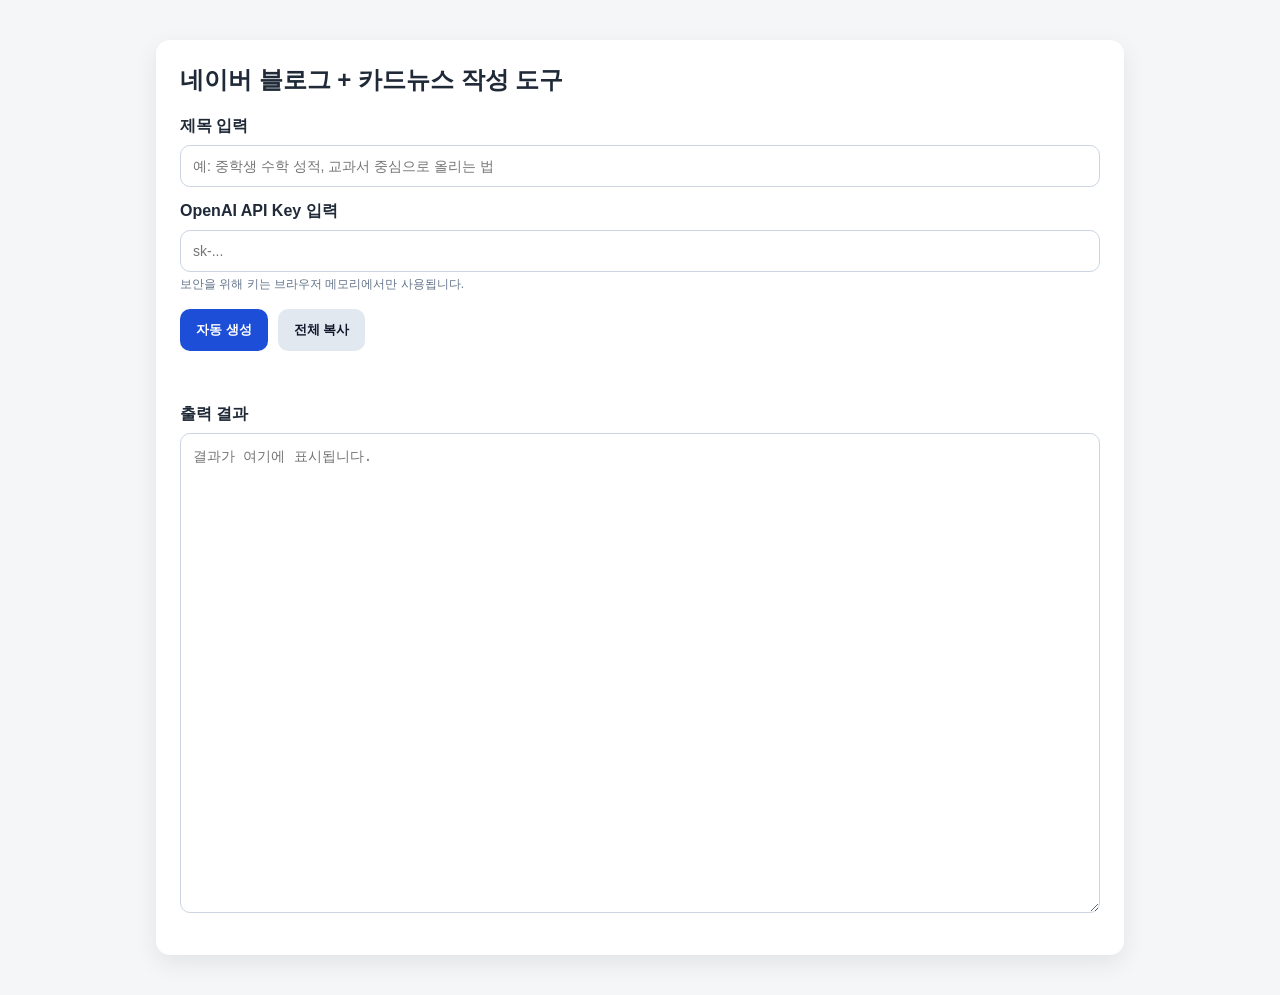
<file: index.html>
<!doctype html>
<html lang="ko">
<head>
  <meta charset="UTF-8" />
  <meta name="viewport" content="width=device-width, initial-scale=1.0" />
  <title>더몬스터학원 블로그/카드뉴스 작성 도구</title>
  <style>
    body { font-family: -apple-system, BlinkMacSystemFont, 'Segoe UI', sans-serif; margin: 0; background:#f4f6f8; color:#1f2937; }
    .wrap { max-width: 920px; margin: 40px auto; background:#fff; border-radius:14px; box-shadow:0 8px 24px rgba(0,0,0,.08); padding:24px; }
    h1 { margin:0 0 20px; font-size:24px; }
    .field { margin-bottom:14px; }
    label { display:block; font-weight:600; margin-bottom:8px; }
    input, textarea { width:100%; border:1px solid #cbd5e1; border-radius:10px; padding:12px; box-sizing:border-box; font-size:14px; }
    textarea { min-height: 480px; resize: vertical; line-height:1.6; }
    .row { display:flex; gap:10px; margin:16px 0; }
    button { border:none; border-radius:10px; padding:12px 16px; font-weight:700; cursor:pointer; }
    .primary { background:#1d4ed8; color:white; }
    .secondary { background:#e2e8f0; color:#0f172a; }
    .status { min-height:24px; font-size:13px; color:#334155; }
    .hint { font-size:12px; color:#64748b; margin-top:4px; }
  </style>
</head>
<body>
  <main class="wrap">
    <h1>네이버 블로그 + 카드뉴스 작성 도구</h1>

    <div class="field">
      <label for="titleInput">제목 입력</label>
      <input id="titleInput" type="text" placeholder="예: 중학생 수학 성적, 교과서 중심으로 올리는 법" />
    </div>

    <div class="field">
      <label for="apiKeyInput">OpenAI API Key 입력</label>
      <input id="apiKeyInput" type="password" placeholder="sk-..." autocomplete="off" />
      <p class="hint">보안을 위해 키는 브라우저 메모리에서만 사용됩니다.</p>
    </div>

    <div class="row">
      <button id="generateBtn" class="primary">자동 생성</button>
      <button id="copyBtn" class="secondary">전체 복사</button>
    </div>

    <p id="status" class="status"></p>

    <div class="field">
      <label for="output">출력 결과</label>
      <textarea id="output" placeholder="결과가 여기에 표시됩니다."></textarea>
    </div>
  </main>

  <script>
    const model = 'gpt-4.1-mini';

    const generateBtn = document.getElementById('generateBtn');
    const copyBtn = document.getElementById('copyBtn');
    const titleInput = document.getElementById('titleInput');
    const apiKeyInput = document.getElementById('apiKeyInput');
    const output = document.getElementById('output');
    const status = document.getElementById('status');

    const systemPrompt = `너는 학원 원장급 한국어 콘텐츠 작가다.
반드시 한국어로만 작성하고, 실제 학원 원장이 학부모에게 설명하듯 자연스럽게 작성하라.
절대 금지 단어: AI, 자동, 생성, GPT.
과장 광고 금지, 부모 공감 중심, 상담 유도는 자연스럽게.
총 글자 수(출력 전체): 1300~1700자.

출력 형식은 아래와 정확히 동일하게 유지:
------------------------------------------

[제목 3개]

1.
2.
3.

------------------------------------------

[후킹멘트]

- 짧고 강한 한 문장

------------------------------------------

[인용구]

"공감되는 한 줄 문장"

------------------------------------------

[카드뉴스 & 본문]

[이미지 1]
이미지 설명:
카드뉴스 문구:
본문:

[이미지 2]
이미지 설명:
카드뉴스 문구:
본문:

[이미지 3]
이미지 설명:
카드뉴스 문구:
본문:

[이미지 4]
이미지 설명:
카드뉴스 문구:
본문:

(필요시 이미지 5까지 생성)

------------------------------------------

[마무리]

- 자연스럽게 상담으로 연결
- 반드시 "더몬스터학원" 포함
- 상담 유도 문장 포함

------------------------------------------

[해시태그]

- 정확히 5개`;

    generateBtn.addEventListener('click', async () => {
      const title = titleInput.value.trim();
      const apiKey = apiKeyInput.value.trim();

      if (!title) {
        status.textContent = '제목을 입력해 주세요.';
        return;
      }
      if (!apiKey) {
        status.textContent = 'OpenAI API Key를 입력해 주세요.';
        return;
      }

      status.textContent = '작성 중입니다. 잠시만 기다려 주세요...';
      output.value = '';
      generateBtn.disabled = true;

      try {
        const userPrompt = `아래 제목으로 작성해줘.\n\ntitle: ${title}\n\n타깃은 초등/중등 학부모, 메시지는 공부법/교과서 중심 학습, 톤은 학원 원장 스타일로 유지.`;

        const res = await fetch('https://api.openai.com/v1/responses', {
          method: 'POST',
          headers: {
            'Content-Type': 'application/json',
            'Authorization': `Bearer ${apiKey}`
          },
          body: JSON.stringify({
            model,
            input: [
              { role: 'system', content: systemPrompt },
              { role: 'user', content: userPrompt }
            ],
            temperature: 0.8
          })
        });

        if (!res.ok) {
          const err = await res.text();
          throw new Error(`요청 실패 (${res.status}): ${err}`);
        }

        const data = await res.json();
        const text = data.output_text || '';
        output.value = text.trim();
        status.textContent = '완료되었습니다. 결과를 확인하고 복사해 사용하세요.';
      } catch (error) {
        status.textContent = `오류: ${error.message}`;
      } finally {
        generateBtn.disabled = false;
      }
    });

    copyBtn.addEventListener('click', async () => {
      if (!output.value.trim()) {
        status.textContent = '복사할 결과가 없습니다.';
        return;
      }
      try {
        await navigator.clipboard.writeText(output.value);
        status.textContent = '전체 결과를 복사했습니다.';
      } catch {
        output.select();
        document.execCommand('copy');
        status.textContent = '전체 결과를 복사했습니다.';
      }
    });
  </script>
</body>
</html>
</file>
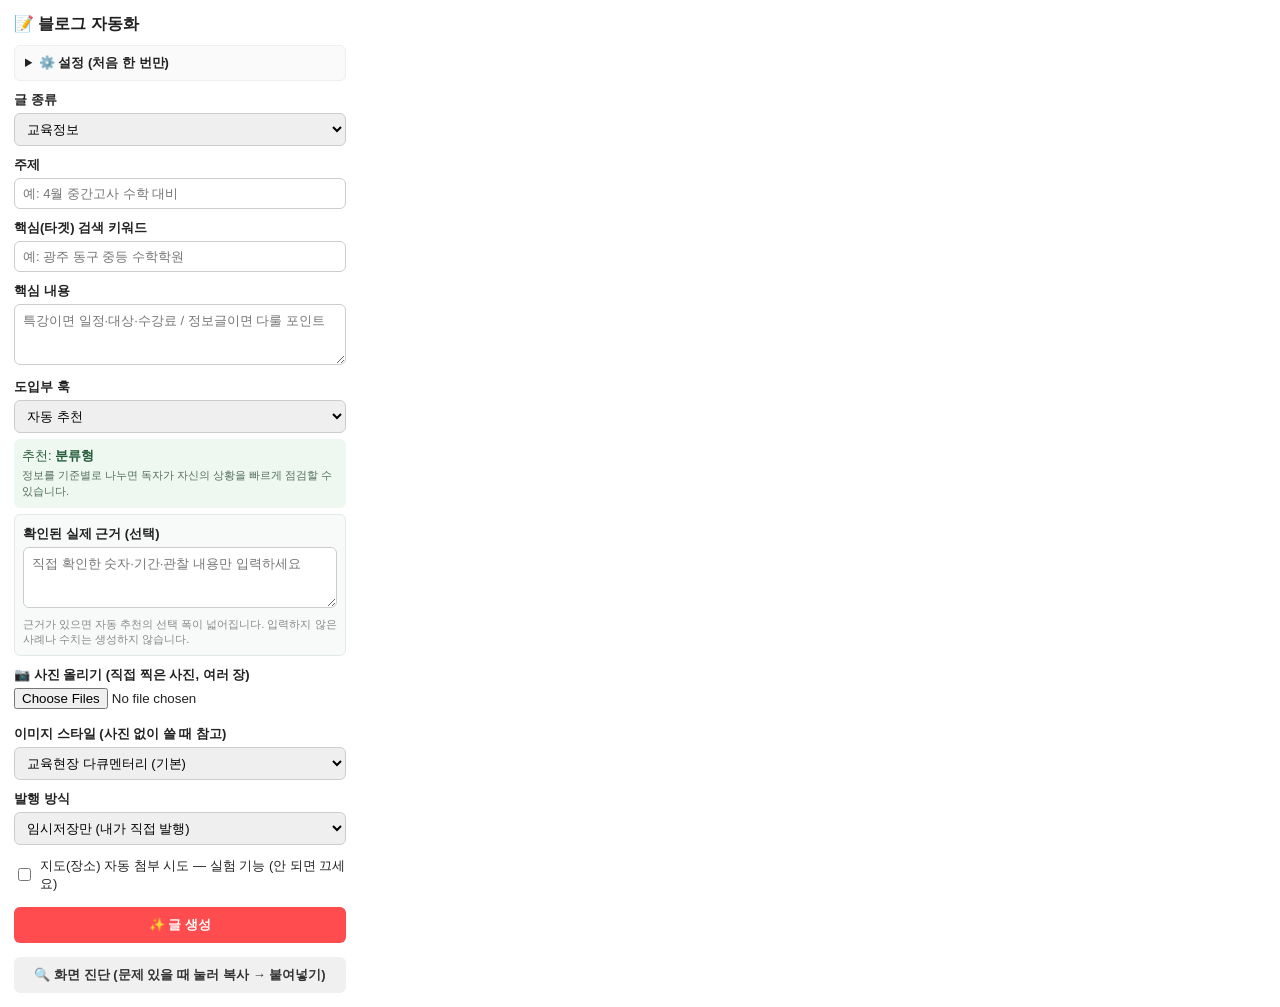
<file: extension/popup.html>
<!DOCTYPE html>
<html lang="ko">
<head>
  <meta charset="UTF-8" />
  <meta name="viewport" content="width=device-width, initial-scale=1.0" />
  <title>더몬스터학원 블로그 자동화</title>
  <link rel="stylesheet" href="popup.css" />
</head>
<body>
  <h1>📝 블로그 자동화</h1>

  <!-- ===== 설정 (접기) ===== -->
  <details id="settings">
    <summary>⚙️ 설정 (처음 한 번만)</summary>
    <label>Claude(앤트로픽) API 키</label>
    <input type="password" id="apiKey" placeholder="sk-ant-..." />
    <label>OpenAI API 키 (선택 — AI 이미지 생성용)</label>
    <input type="password" id="openaiKey" placeholder="sk-... (비우면 카드 이미지 자동 생성)" />

    <div class="sect">🏫 우리 학원 정보 (글·하단 배너·지도에 자동 반영)</div>
    <label>학원명</label>
    <input type="text" id="p_name" placeholder="예: 더몬스터학원" />
    <label>한 줄 소개</label>
    <input type="text" id="p_tagline" placeholder="예: 광주 동구 계림동 · 초등3~고3 수학·교과 전문" />
    <label>전화</label>
    <input type="text" id="p_phone" placeholder="예: 062-653-1599" />
    <label>문자</label>
    <input type="text" id="p_sms" placeholder="예: 010-7627-1003" />
    <label>카카오톡 채널 주소</label>
    <input type="text" id="p_kakao" placeholder="예: http://pf.kakao.com/_WNxezn" />
    <label>네이버 톡톡 주소 (선택)</label>
    <input type="text" id="p_talktalk" placeholder="예: https://talk.naver.com/ct/..." />
    <label>주소</label>
    <input type="text" id="p_address" placeholder="예: 광주광역시 동구 경양로234 118동상가 716호" />
    <label>운영 시간</label>
    <input type="text" id="p_hours" placeholder="예: 평일 오후 2시~밤 10시 / 토요일 오전 9시~오후 8시 30분" />
    <label>지역 키워드 (검색용, 쉼표로)</label>
    <input type="text" id="p_region" placeholder="예: 계림동, 광주 동구, 광주" />
    <label>고정 해시태그 (쉼표로)</label>
    <input type="text" id="p_hashtags" placeholder="예: 계림동수학학원, 광주수학학원, 동구수학학원" />

    <label>전용 틀 (고급 — 비우면 위 정보로 자동 생성)</label>
    <textarea id="template" rows="4" placeholder="비워두면 위 학원 정보로 규칙을 자동 생성합니다"></textarea>
    <button id="saveSettings" class="ghost">설정 저장</button>
    <p class="hint">키·학원 정보는 이 브라우저에만 저장됩니다(외부 전송 없음).</p>
  </details>

  <!-- ===== 입력 ===== -->
  <label>글 종류</label>
  <select id="gltype">
    <option>교육정보</option>
    <option>학원·과목 특징</option>
    <option>특강 안내</option>
  </select>

  <label>주제</label>
  <input type="text" id="topic" placeholder="예: 4월 중간고사 수학 대비" />

  <label>핵심(타겟) 검색 키워드</label>
  <input type="text" id="keyword" placeholder="예: 광주 동구 중등 수학학원" />

  <label>핵심 내용</label>
  <textarea id="core" rows="3" placeholder="특강이면 일정·대상·수강료 / 정보글이면 다룰 포인트"></textarea>

  <label>도입부 훅</label>
  <select id="hookType">
    <option value="auto">자동 추천</option>
    <option value="number">숫자 충돌형</option>
    <option value="misconception">오해 교정형</option>
    <option value="scene">장면 재현형</option>
    <option value="failure">실패 고백형</option>
    <option value="classification">분류형</option>
    <option value="time">시간 대비형</option>
    <option value="none">훅 없음</option>
  </select>
  <div id="hookRecommendation" class="recommendation">
    추천: <strong id="recommendedHook">입력 내용을 작성하면 분석합니다</strong>
    <span id="recommendationReason"></span>
  </div>
  <label id="classificationEvidenceOption" class="inline-option">
    <input type="checkbox" id="classificationUsesEvidence" />
    실제 숫자·인원 근거를 분류에 사용
  </label>
  <div id="hookEvidenceBox">
    <label id="hookEvidenceLabel">확인된 실제 근거 (선택)</label>
    <textarea id="hookEvidence" rows="3" placeholder="직접 확인한 숫자·기간·관찰 내용만 입력하세요"></textarea>
    <p class="hint" id="hookEvidenceHint">근거가 있으면 자동 추천의 선택 폭이 넓어집니다. 입력하지 않은 사례나 수치는 생성하지 않습니다.</p>
  </div>

  <label>📷 사진 올리기 (직접 찍은 사진, 여러 장)</label>
  <input type="file" id="photos" accept="image/*" multiple />
  <div id="photoPreview" class="preview"></div>

  <label>이미지 스타일 (사진 없이 쓸 때 참고)</label>
  <select id="style">
    <option value="교육현장 다큐멘터리">교육현장 다큐멘터리 (기본)</option>
    <option value="일러스트">일러스트</option>
    <option value="실사">일반 실사</option>
  </select>

  <label>발행 방식</label>
  <select id="pubmode">
    <option value="none">임시저장만 (내가 직접 발행)</option>
    <option value="now">바로 발행</option>
    <option value="reserve">예약 발행</option>
  </select>
  <input type="datetime-local" id="pubwhen" style="display:none" />
  <p class="hint" id="pubhint" style="display:none">예약 시간을 고르세요. 그 시간에 네이버가 자동 발행합니다(컴퓨터 꺼도 됨).</p>

  <label style="display:flex;align-items:center;gap:6px;font-weight:400;margin-top:12px">
    <input type="checkbox" id="trymap" style="width:auto" />
    지도(장소) 자동 첨부 시도 — 실험 기능 (안 되면 끄세요)
  </label>

  <button id="generate" class="primary">✨ 글 생성</button>
  <div id="status" class="status"></div>

  <button id="diag" class="ghost" style="margin-top:6px">🔍 화면 진단 (문제 있을 때 눌러 복사 → 붙여넣기)</button>

  <!-- ===== 결과 ===== -->
  <div id="resultBox" style="display:none">
    <label>제목</label>
    <input type="text" id="outTitle" />
    <label>본문 (수정 가능)</label>
    <textarea id="outBody" rows="10"></textarea>
    <div class="row">
      <button id="copyBtn" class="ghost">📋 복사</button>
      <button id="sendNaver" class="primary">🚀 네이버에 입력</button>
    </div>
    <p class="hint">네이버 블로그 글쓰기 화면을 먼저 연 뒤 "네이버에 입력"을 누르세요.</p>
  </div>

  <script src="prompts/hooks.js"></script>
  <script src="prompts/body.js"></script>
  <script src="prompts/bridge.js"></script>
  <script src="popup.js"></script>
</body>
</html>
</file>
<file: extension/popup.css>
* { box-sizing: border-box; }
body {
  width: 360px;
  margin: 0;
  padding: 14px;
  font-family: "Apple SD Gothic Neo", "Malgun Gothic", sans-serif;
  font-size: 13px;
  color: #222;
}
h1 { font-size: 16px; margin: 0 0 10px; }
label { display: block; margin: 10px 0 4px; font-weight: 600; }
input[type="text"], input[type="password"], textarea, select {
  width: 100%; padding: 7px 8px; border: 1px solid #ccc; border-radius: 6px;
  font-size: 13px; font-family: inherit;
}
textarea { resize: vertical; }
button {
  margin-top: 10px; padding: 9px 12px; border: none; border-radius: 6px;
  font-size: 13px; font-weight: 600; cursor: pointer; width: 100%;
}
button.primary { background: #ff4d4f; color: #fff; }
button.ghost { background: #f0f0f0; color: #333; }
button:disabled { opacity: 0.5; cursor: default; }
.row { display: flex; gap: 8px; }
.row button { width: 50%; }
.hint { color: #888; font-size: 11px; margin: 6px 0 0; }
.status { margin-top: 8px; font-size: 12px; color: #1565c0; white-space: pre-wrap; }
.status.error { color: #c62828; }
details { background: #fafafa; border: 1px solid #eee; border-radius: 6px; padding: 8px 10px; margin-bottom: 6px; }
summary { cursor: pointer; font-weight: 600; }
.sect { margin: 14px 0 2px; padding-top: 10px; border-top: 1px solid #e5e5e5; font-weight: 700; color: #03562f; }
.preview { display: flex; flex-wrap: wrap; gap: 4px; margin-top: 6px; }
.preview img { width: 52px; height: 52px; object-fit: cover; border-radius: 4px; border: 1px solid #ddd; }
#hookEvidenceBox { padding: 0 8px 8px; margin-top: 6px; background: #f7faf8; border: 1px solid #e1ebe4; border-radius: 6px; }
.recommendation { margin-top: 6px; padding: 8px; color: #245c37; background: #eef7f0; border-radius: 6px; line-height: 1.45; }
.recommendation span { display: block; margin-top: 2px; color: #55705d; font-size: 11px; }
.inline-option { display: none; align-items: center; gap: 6px; font-weight: 400; }
.inline-option input { width: auto; }
</file>
